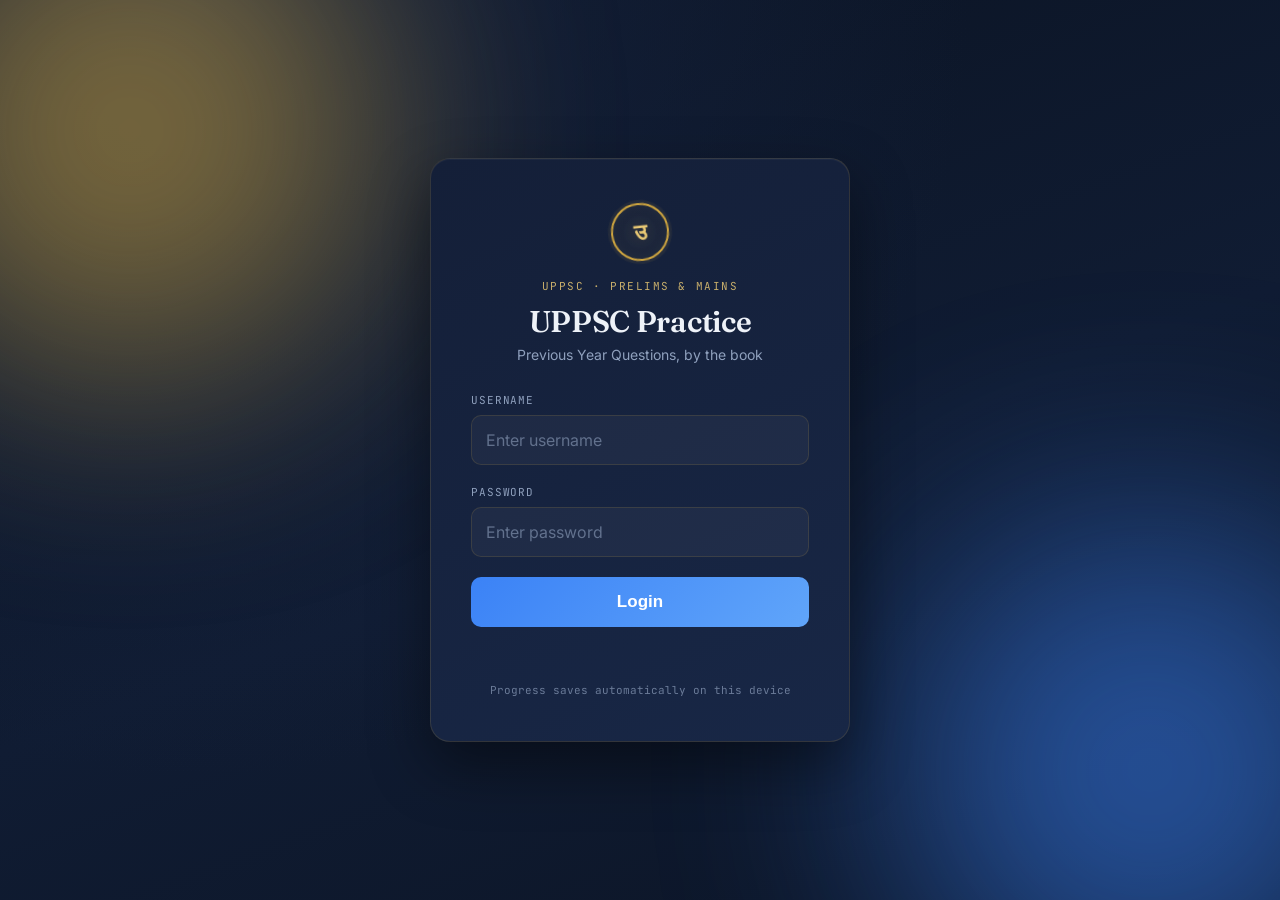
<file: index.html>
<!DOCTYPE html>
<html lang="en">

<head>

<meta charset="UTF-8">

<meta name="viewport"
content="width=device-width, initial-scale=1.0">

<title>UPPSC Practice</title>

<link rel="preconnect" href="https://fonts.googleapis.com">
<link rel="preconnect" href="https://fonts.gstatic.com" crossorigin>
<link href="https://fonts.googleapis.com/css2?family=Fraunces:opsz,wght@9..144,500;9..144,600;9..144,700&family=Inter:wght@400;500;600;700&family=JetBrains+Mono:wght@500;700&display=swap" rel="stylesheet">

<link rel="stylesheet" href="css/login.css">

</head>

<body>

<div class="background">

<div class="blob blob1"></div>

<div class="blob blob2"></div>

</div>

<div class="login-card" data-tilt>

<div class="seal">उ</div>

<span class="eyebrow">UPPSC · Prelims &amp; Mains</span>

<h1>UPPSC Practice</h1>

<p>

Previous Year Questions, by the book

</p>


<form id="loginForm">

<div class="input-group">

<label>

Username

</label>

<input

type="text"

id="username"

placeholder="Enter username"

required>

</div>

<div class="input-group">

<label>

Password

</label>

<input

type="password"

id="password"

placeholder="Enter password"

required>

</div>

<button>

Login

</button>

</form>

<div id="message"></div>

<p class="footnote">Progress saves automatically on this device</p>

</div>

<script src="js/auth.js"></script>

<script>
// Lightweight 3D tilt on the login card — cursor-driven, CSS transforms only.
(function(){
  var card = document.querySelector("[data-tilt]");
  if(!card) return;

  var supportsHover = window.matchMedia("(hover: hover) and (pointer: fine)").matches;
  var prefersReducedMotion = window.matchMedia("(prefers-reduced-motion: reduce)").matches;
  if(!supportsHover || prefersReducedMotion) return;

  card.addEventListener("mousemove", function(e){
    var rect = card.getBoundingClientRect();
    var px = (e.clientX - rect.left) / rect.width - 0.5;
    var py = (e.clientY - rect.top) / rect.height - 0.5;
    card.style.transform =
      "perspective(900px) rotateX(" + (-py * 5).toFixed(2) + "deg) rotateY(" + (px * 5).toFixed(2) + "deg)";
  });
  card.addEventListener("mouseleave", function(){
    card.style.transform = "";
  });
})();
</script>

</body>

</html>
</file>
<file: css/login.css>
*{
margin:0;
padding:0;
box-sizing:border-box;
}

:root{
--bg-deep:#0a1220;
--bg-mid:#101c33;
--surface:#141f38;
--surface-2:#182746;
--border-hairline:rgba(205,164,63,.16);
--ink:#eef2f8;
--ink-muted:#8fa0bd;
--gold:#cda43f;
--gold-soft:#e8c874;
--blue:#3b82f6;
--red:#ef4444;
--font-display:"Fraunces",serif;
--font-body:"Inter","Segoe UI",sans-serif;
--font-mono:"JetBrains Mono",monospace;
}

body{

font-family:var(--font-body);

height:100vh;

display:flex;

justify-content:center;

align-items:center;

background:
radial-gradient(circle at 15% 0%, #16233f 0%, transparent 55%),
linear-gradient(160deg,var(--bg-deep),var(--bg-mid) 55%,#0c1526);

overflow:hidden;

color:var(--ink);

padding:20px;

}

.background{

position:fixed;

inset:0;

overflow:hidden;

}

.blob{

position:absolute;

width:500px;

height:500px;

border-radius:50%;

filter:blur(120px);

opacity:.55;

animation:float 12s infinite alternate;

}

.blob1{

background:var(--gold);

top:-120px;

left:-120px;

}

.blob2{

background:var(--blue);

right:-120px;

bottom:-120px;

animation-delay:3s;

}

.login-card{

width:420px;

max-width:100%;

background:linear-gradient(155deg,var(--surface),var(--surface-2));

border:1px solid var(--border-hairline);

padding:44px 40px;

border-radius:20px;

color:var(--ink);

box-shadow:0 24px 60px rgba(0,0,0,.45), inset 0 1px 0 rgba(255,255,255,.04);

animation:appear .7s ease;

position:relative;

transform-style:preserve-3d;

transition:transform .15s ease;

will-change:transform;

}

.seal{

width:58px;

height:58px;

margin:0 auto 18px;

border-radius:50%;

border:2px solid var(--gold);

color:var(--gold-soft);

display:flex;

align-items:center;

justify-content:center;

font-family:var(--font-display);

font-size:22px;

font-weight:600;

transform:rotate(-6deg);

box-shadow:0 0 0 3px rgba(205,164,63,.08), inset 0 0 12px rgba(205,164,63,.12);

background:radial-gradient(circle,rgba(205,164,63,.1),transparent 70%);

animation:bounce 3s ease-in-out infinite;

}

.eyebrow{

display:block;

text-align:center;

font-family:var(--font-mono);

font-size:11px;

letter-spacing:.14em;

text-transform:uppercase;

color:var(--gold-soft);

opacity:.85;

margin-bottom:10px;

}

h1{

font-family:var(--font-display);

font-weight:600;

text-align:center;

margin-bottom:6px;

font-size:30px;

letter-spacing:-.01em;

}

p{

text-align:center;

color:var(--ink-muted);

margin-bottom:30px;

font-size:14px;

}

.input-group{

margin-bottom:20px;

}

label{

display:block;

margin-bottom:8px;

font-family:var(--font-mono);

font-size:11px;

letter-spacing:.08em;

text-transform:uppercase;

color:var(--ink-muted);

}

input{

width:100%;

padding:14px;

border:1px solid var(--border-hairline);

border-radius:10px;

font-size:16px;

font-family:var(--font-body);

background:rgba(255,255,255,.04);

color:var(--ink);

transition:.25s ease;

}

input::placeholder{

color:var(--ink-muted);

opacity:.6;

}

input:focus{

outline:none;

border-color:var(--gold);

background:rgba(205,164,63,.06);

box-shadow:0 0 0 3px rgba(205,164,63,.12);

}

button{

width:100%;

padding:15px;

border:none;

border-radius:10px;

background:linear-gradient(135deg,var(--blue),#60a5fa);

color:white;

font-size:17px;

font-weight:600;

cursor:pointer;

transition:.25s ease;

min-height:48px;

}

button:hover{

transform:translateY(-3px);

box-shadow:0 12px 28px rgba(59,130,246,.35);

}

button:active{

transform:translateY(-1px) scale(.99);

}

#message{

margin-top:20px;

text-align:center;

font-size:14px;

color:var(--red);

min-height:1em;

}

.footnote{

margin-top:22px;

margin-bottom:0;

font-family:var(--font-mono);

font-size:11px;

color:var(--ink-muted);

opacity:.7;

}

@keyframes appear{

from{

opacity:0;

transform:translateY(40px);

}

to{

opacity:1;

transform:none;

}

}

@keyframes bounce{

50%{

transform:rotate(-6deg) translateY(-6px);

}

}

@keyframes float{

from{

transform:translateY(-40px);

}

to{

transform:translateY(40px);

}

}

@media (prefers-reduced-motion:reduce){

.login-card,.seal,.blob{animation:none;}

.login-card{transition:none;}

}

@media (max-width:480px){

.login-card{

padding:34px 26px;

}

}
</file>
<file: css/dashboard.css>
img{
max-width:100%;
height:auto;
}

button{
max-width:100%;
}

*{
margin:0;
padding:0;
box-sizing:border-box;
}

:root{
--bg-deep:#0a1220;
--bg-mid:#101c33;
--surface:#141f38;
--surface-2:#182746;
--border-hairline:rgba(205,164,63,.16);
--ink:#eef2f8;
--ink-muted:#8fa0bd;
--gold:#cda43f;
--gold-soft:#e8c874;
--blue:#3b82f6;
--green:#34d399;
--red:#ef4444;
--font-display:"Fraunces",serif;
--font-body:"Inter","Segoe UI",sans-serif;
--font-mono:"JetBrains Mono",monospace;
}

body{
background:
radial-gradient(circle at 15% 0%, #16233f 0%, transparent 55%),
linear-gradient(160deg,var(--bg-deep),var(--bg-mid) 55%,#0c1526);
font-family:var(--font-body);
padding:35px;
color:var(--ink);
min-height:100vh;
}

.container{
max-width:1200px;
margin:auto;
}

.eyebrow{
display:inline-block;
font-family:var(--font-mono);
font-size:11px;
letter-spacing:.14em;
text-transform:uppercase;
color:var(--gold-soft);
opacity:.85;
}

header{
display:flex;
justify-content:space-between;
align-items:center;
margin-bottom:40px;
gap:20px;
}

header h1{
font-family:var(--font-display);
font-weight:600;
font-size:clamp(28px,5vw,42px);
margin-top:6px;
letter-spacing:-.01em;
}

header p{
color:var(--ink-muted);
margin-top:6px;
font-size:14px;
}

#logoutBtn{
padding:12px 22px;
border:1px solid rgba(239,68,68,.35);
border-radius:12px;
background:rgba(239,68,68,.12);
color:#fca5a5;
cursor:pointer;
font-size:15px;
font-weight:600;
transition:.25s ease;
min-height:48px;
}

#logoutBtn:hover{
background:var(--red);
color:white;
transform:translateY(-2px);
}

/* ===== Card base / glass + 3D tilt support ===== */

.cards{
display:grid;
grid-template-columns:repeat(auto-fit,minmax(240px,1fr));
gap:20px;
margin-bottom:44px;
}

.card,
.subjectCard{
overflow:hidden;
position:relative;
}

.card{
background:linear-gradient(155deg,var(--surface),var(--surface-2));
border:1px solid var(--border-hairline);
border-radius:18px;
padding:26px;
box-shadow:0 18px 40px rgba(0,0,0,.35), inset 0 1px 0 rgba(255,255,255,.04);
transition:transform .15s ease, box-shadow .3s ease;
transform-style:preserve-3d;
will-change:transform;
animation:riseIn .5s ease backwards;
}

.card:hover{
box-shadow:0 26px 55px rgba(0,0,0,.45), inset 0 1px 0 rgba(255,255,255,.06);
}

.big{
grid-column:span 2;
}

.stat{
display:flex;
flex-direction:column;
justify-content:center;
gap:10px;
}

/* ===== Ledger-style numbers ===== */

.ledgerBig{
font-family:var(--font-mono);
font-variant-numeric:tabular-nums;
font-weight:700;
font-size:clamp(30px,4vw,40px);
color:var(--ink);
margin-top:4px;
}

.ledgerSub{
font-family:var(--font-mono);
font-size:13px;
color:var(--ink-muted);
font-variant-numeric:tabular-nums;
border-top:1px dashed var(--border-hairline);
padding-top:8px;
margin-top:4px;
}

/* ===== Hero radial gauge ===== */

.hero{
display:flex;
align-items:center;
justify-content:space-between;
gap:24px;
flex-wrap:wrap;
}

.heroLeft{
display:flex;
flex-direction:column;
gap:4px;
}

.heroGauge{
position:relative;
width:150px;
height:150px;
flex-shrink:0;
}

.gaugeSvg{
width:100%;
height:100%;
transform:rotate(-90deg);
}

.gaugeTrack{
fill:none;
stroke:rgba(255,255,255,.06);
stroke-width:14;
}

.gaugeFill{
fill:none;
stroke:url(#gaugeGrad);
stroke-width:14;
stroke-linecap:round;
stroke-dasharray:590.6;
stroke-dashoffset:590.6;
transition:stroke-dashoffset 1.4s cubic-bezier(.3,.9,.3,1);
}

.gaugeCenter{
position:absolute;
inset:0;
display:flex;
flex-direction:column;
align-items:center;
justify-content:center;
text-align:center;
}

.gaugeCenter span{
font-family:var(--font-mono);
font-weight:700;
font-size:26px;
}

.gaugeCenter small{
font-size:11px;
color:var(--ink-muted);
letter-spacing:.05em;
margin-top:2px;
}

.sectionTitle{
margin-bottom:20px;
font-family:var(--font-display);
font-weight:600;
font-size:22px;
}

/* ===== Subject seal cards ===== */

.subjects{
display:grid;
grid-template-columns:repeat(auto-fit,minmax(280px,1fr));
gap:20px;
}

.subjectCard{
background:linear-gradient(160deg,var(--surface),var(--surface-2));
padding:25px;
border-radius:20px;
border:1px solid var(--border-hairline);
box-shadow:0 16px 40px rgba(0,0,0,.4);
transition:transform .15s ease, box-shadow .3s ease;
transform-style:preserve-3d;
will-change:transform;
animation:riseIn .5s ease backwards;
}

.subjectCard:hover{
box-shadow:0 26px 55px rgba(0,0,0,.5);
}

.subjectHead{
display:flex;
align-items:center;
gap:16px;
}

.subjectHead h3{
font-family:var(--font-display);
font-weight:600;
font-size:19px;
}

.subjectTotal{
font-family:var(--font-mono);
font-size:12px;
color:var(--ink-muted);
margin-top:2px;
}

.seal{
width:52px;
height:52px;
flex-shrink:0;
border-radius:50%;
border:2px solid var(--gold);
color:var(--gold-soft);
display:flex;
align-items:center;
justify-content:center;
font-family:var(--font-display);
font-size:17px;
font-weight:600;
transform:rotate(var(--seal-rotate,0deg));
box-shadow:0 0 0 3px rgba(205,164,63,.08), inset 0 0 12px rgba(205,164,63,.12);
background:radial-gradient(circle,rgba(205,164,63,.1),transparent 70%);
}

.miniProgress{
height:12px;
background:rgba(255,255,255,.06);
margin:18px 0 12px;
border-radius:20px;
overflow:hidden;
}

.miniProgress div{
height:100%;
background:linear-gradient(90deg,var(--gold),var(--green));
transition:width 1.4s cubic-bezier(.3,.9,.3,1);
width:0;
}

.subjectFooter{
display:flex;
justify-content:space-between;
align-items:baseline;
}

.progressText{
font-size:15px;
font-weight:600;
}

.ledgerFraction{
font-family:var(--font-mono);
font-size:12px;
color:var(--ink-muted);
}

.subjectCard button{
margin-top:18px;
width:100%;
padding:12px;
border:none;
border-radius:10px;
background:linear-gradient(135deg,var(--blue),#60a5fa);
color:white;
cursor:pointer;
font-size:16px;
font-weight:600;
min-height:48px;
transition:transform .2s ease, box-shadow .2s ease;
}

.subjectCard button:hover{
transform:translateY(-2px);
box-shadow:0 10px 24px rgba(59,130,246,.35);
}

.subjectCard button:active{
transform:translateY(0) scale(.98);
}

/* ===== Entrance animation ===== */

@keyframes riseIn{
from{opacity:0;transform:translateY(14px);}
to{opacity:1;transform:translateY(0);}
}

.cards .card:nth-child(1){animation-delay:.02s;}
.cards .card:nth-child(2){animation-delay:.08s;}
.cards .card:nth-child(3){animation-delay:.14s;}
.cards .card:nth-child(4){animation-delay:.2s;}
.subjects .subjectCard:nth-child(1){animation-delay:.1s;}
.subjects .subjectCard:nth-child(2){animation-delay:.16s;}
.subjects .subjectCard:nth-child(3){animation-delay:.22s;}
.subjects .subjectCard:nth-child(4){animation-delay:.28s;}
.subjects .subjectCard:nth-child(5){animation-delay:.34s;}
.subjects .subjectCard:nth-child(6){animation-delay:.4s;}

@media (prefers-reduced-motion:reduce){
.card,.subjectCard{animation:none;transition:none;}
.miniProgress div,.gaugeFill{transition:none;}
}

/* ==========================================
   Mobile Responsive Dashboard
   ========================================== */

@media (max-width: 768px){

body{
padding:18px;
}

.container{
width:100%;
}

header{
flex-direction:column;
align-items:flex-start;
gap:18px;
margin-bottom:25px;
}

header h1{
font-size:30px;
}

header p{
font-size:15px;
}

#logoutBtn{
width:100%;
}

.cards{
grid-template-columns:1fr;
gap:18px;
}

.big{
grid-column:span 1;
}

.hero{
flex-direction:column;
align-items:flex-start;
}

.subjects{
grid-template-columns:1fr;
gap:18px;
}

.subjectCard{
padding:20px;
}

.card{
padding:20px;
}

.subjectCard button{
margin-top:15px;
padding:14px;
font-size:16px;
}

.miniProgress{
height:10px;
}

}
</file>
<file: css/styles.css>
/* =========================================================
   UPPSC PYQ Practice — Styles
   Aesthetic: matches the dashboard's ledger/seal system —
   deep navy surfaces, gold stamp accents, blue for primary
   actions, monospace for meta/data, Fraunces for headings.
   "light"/"dark" toggle stays within this same family.
   ========================================================= */

@import url('https://fonts.googleapis.com/css2?family=Fraunces:opsz,wght@9..144,500;9..144,600;9..144,700&family=Inter:wght@400;500;600;700&family=JetBrains+Mono:wght@400;500;600;700&display=swap');

:root{
  --serif: 'Fraunces', Georgia, 'Times New Roman', serif;
  --sans: 'Inter', 'Segoe UI', sans-serif;
  --mono: 'JetBrains Mono', 'SFMono-Regular', Menlo, monospace;

  --bg: #eef1f8;
  --bg-alt: #e3e8f2;
  --paper: #ffffff;
  --ink: #16233f;
  --ink-faint: #6b7690;
  --border: #d7deec;
  --border-strong: #c3ccdf;

  --accent: #2563eb;
  --accent-ink: #ffffff;
  --gold: #b8892f;

  --correct: #1f9d6c;
  --correct-bg: #e2f5ec;
  --wrong: #dc2626;
  --wrong-bg: #fbe4e4;
  --disputed: #b8892f;
  --disputed-bg: #f6ecd8;

  --shadow: 0 12px 30px rgba(15,23,42,.10);
  --radius: 14px;
}

body[data-theme="dark"]{
  --bg: #0a1220;
  --bg-alt: #101c33;
  --paper: #141f38;
  --ink: #eef2f8;
  --ink-faint: #8fa0bd;
  --border: rgba(205,164,63,.16);
  --border-strong: rgba(205,164,63,.32);

  --accent: #3b82f6;
  --accent-ink: #ffffff;
  --gold: #cda43f;

  --correct: #34d399;
  --correct-bg: rgba(52,211,153,.12);
  --wrong: #f87171;
  --wrong-bg: rgba(248,113,113,.12);
  --disputed: #e8c874;
  --disputed-bg: rgba(232,200,116,.12);

  --shadow: 0 18px 40px rgba(0,0,0,.4);
}

*{ box-sizing: border-box; }
html, body{ height: 100%; }
body{
  margin: 0;
  background: var(--bg);
  color: var(--ink);
  font-family: var(--sans);
  font-size: 15px;
  line-height: 1.55;
  background-image:
    radial-gradient(circle at 8% 8%, rgba(37,99,235,.05), transparent 45%),
    radial-gradient(circle at 92% 88%, rgba(184,137,47,.05), transparent 40%);
  -webkit-font-smoothing: antialiased;
  transition: background-color .25s ease, color .25s ease;
}
body[data-theme="dark"]{
  background-image:
    radial-gradient(circle at 15% 0%, #16233f 0%, transparent 55%),
    radial-gradient(circle at 92% 88%, rgba(205,164,63,.05), transparent 40%);
}

::selection{ background: var(--gold); color: var(--accent-ink); }

button, input{ font-family: inherit; color: inherit; }

*:focus-visible{
  outline: 2px solid var(--gold);
  outline-offset: 2px;
}

@media (prefers-reduced-motion: reduce){
  *{ animation-duration: .001ms !important; transition-duration: .001ms !important; }
}

a{ color: var(--accent); }

/* ---------- Layout ---------- */
.app{
  display: grid;
  grid-template-columns: 320px 1fr;
  min-height: 100vh;
}

.sidebar{
  background: var(--bg-alt);
  border-right: 1px solid var(--border);
  display: flex;
  flex-direction: column;
  height: 100vh;
  position: sticky;
  top: 0;
  overflow: hidden;
}

.main{
  min-width: 0;
  display: flex;
  flex-direction: column;
}

/* ---------- Brand ---------- */
.brand{
  padding: 22px 20px 16px;
  border-bottom: 1px solid var(--border);
}
.brand-row{
  display: flex;
  align-items: center;
  gap: 14px;
}
.seal{
  width: 46px;
  height: 46px;
  flex: 0 0 auto;
  border-radius: 50%;
  border: 2px solid var(--gold);
  display: flex;
  align-items: center;
  justify-content: center;
  font-family: var(--serif);
  font-weight: 600;
  font-size: 18px;
  color: var(--gold);
  background:
    repeating-conic-gradient(from 0deg, rgba(205,164,63,.12) 0deg 6deg, transparent 6deg 30deg);
  box-shadow: inset 0 0 0 1px rgba(205,164,63,.25);
}
.brand h1{
  margin: 0;
  font-family: var(--serif);
  font-size: 18px;
  font-weight: 700;
  letter-spacing: .2px;
}
.brand p{
  margin: 3px 0 0;
  font-family: var(--mono);
  font-size: 11px;
  letter-spacing: .5px;
  text-transform: uppercase;
  color: var(--ink-faint);
}

/* ---------- Sidebar search / progress ---------- */
.sidebar-search{
  padding: 14px 20px 0;
}
.sidebar-search input{
  width: 100%;
  padding: 9px 12px;
  background: var(--paper);
  border: 1px solid var(--border);
  border-radius: var(--radius);
  font-size: 13px;
  color: var(--ink);
}
.sidebar-search input::placeholder{ color: var(--ink-faint); }
.sidebar-search input:focus{ border-color: var(--gold); }

.sidebar-progress{
  padding: 14px 20px;
}
.sp-top{
  display: flex;
  justify-content: space-between;
  font-family: var(--mono);
  font-size: 11px;
  color: var(--ink-faint);
  margin-bottom: 6px;
  letter-spacing: .3px;
}
.sp-bar{
  height: 5px;
  border-radius: 3px;
  background: var(--border);
  overflow: hidden;
}
.sp-bar-fill{
  height: 100%;
  background: linear-gradient(90deg, var(--gold), var(--accent));
  transition: width .3s ease;
}

/* ---------- Chapter list ---------- */
.chapter-list{
  flex: 1;
  overflow-y: auto;
  padding: 6px 10px 24px;
}
.chapter-item{ margin-bottom: 2px; }

.chapter-head{
  width: 100%;
  display: flex;
  align-items: center;
  gap: 8px;
  padding: 8px 10px;
  background: transparent;
  border: none;
  border-radius: var(--radius);
  cursor: pointer;
  text-align: left;
  font-size: 12.5px;
  color: var(--ink);
}
.chapter-head:hover{ background: rgba(59,130,246,.10); }
.chapter-head.active{ background: rgba(59,130,246,.16); }
.chapter-head .num{
  font-family: var(--mono);
  font-size: 10.5px;
  color: var(--ink-faint);
  flex: 0 0 auto;
}
.chapter-head .name{
  flex: 1;
  overflow: hidden;
  text-overflow: ellipsis;
  white-space: nowrap;
}
.chapter-head .count{
  font-family: var(--mono);
  font-size: 10px;
  color: var(--ink-faint);
  background: var(--border);
  border-radius: 8px;
  padding: 1px 6px;
  flex: 0 0 auto;
}
.chapter-head .chev{
  flex: 0 0 auto;
  font-size: 10px;
  color: var(--ink-faint);
  transition: transform .15s ease;
}
.chapter-head.open .chev{ transform: rotate(90deg); }

.qgrid{
  display: none;
  flex-wrap: wrap;
  gap: 5px;
  padding: 8px 10px 12px 32px;
}
.qgrid.open{ display: flex; }

.qchip{
  width: 26px;
  height: 22px;
  display: flex;
  align-items: center;
  justify-content: center;
  font-family: var(--mono);
  font-size: 10px;
  border: 1px solid var(--border);
  border-radius: 3px;
  color: var(--ink-faint);
  background: var(--paper);
  cursor: pointer;
  position: relative;
}
.qchip:hover{ border-color: var(--gold); color: var(--ink); }
.qchip.correct{ background: var(--correct-bg); border-color: var(--correct); color: var(--correct); }
.qchip.wrong{ background: var(--wrong-bg); border-color: var(--wrong); color: var(--wrong); }
.qchip.current{ outline: 2px solid var(--gold); outline-offset: 1px; }
.qchip.bookmarked::after{
  content: "";
  position: absolute;
  top: -3px; right: -3px;
  width: 6px; height: 6px;
  border-radius: 50%;
  background: var(--gold);
}

/* ---------- Topbar ---------- */
.topbar{
  display: flex;
  align-items: center;
  gap: 14px;
  padding: 14px 24px;
  border-bottom: 1px solid var(--border);
  background: var(--paper);
  position: sticky;
  top: 0;
  z-index: 5;
}
.menu-btn{ display: none; }
.topbar-title{ flex: 1; min-width: 0; }
.crumb{
  font-family: var(--mono);
  font-size: 10.5px;
  color: var(--ink-faint);
  letter-spacing: .3px;
  text-transform: uppercase;
  white-space: nowrap;
  overflow: hidden;
  text-overflow: ellipsis;
}
.topbar-title h2{
  margin: 2px 0 0;
  font-family: var(--serif);
  font-size: 17px;
  font-weight: 600;
  white-space: nowrap;
  overflow: hidden;
  text-overflow: ellipsis;
}
.topbar-actions{
  display: flex;
  align-items: center;
  gap: 8px;
  flex: 0 0 auto;
}
.icon-btn{
  width: 34px;
  height: 34px;
  display: flex;
  align-items: center;
  justify-content: center;
  background: transparent;
  border: 1px solid var(--border);
  border-radius: var(--radius);
  cursor: pointer;
  font-size: 15px;
}
.icon-btn:hover{ border-color: var(--gold); background: rgba(205,164,63,.10); }

.stat-pill{
  font-family: var(--mono);
  font-size: 11.5px;
  border: 1px solid var(--border);
  border-radius: 14px;
  padding: 6px 12px;
  color: var(--ink-faint);
  white-space: nowrap;
}
.stat-pill b{ color: var(--ink); font-weight: 600; }

/* ---------- Question card ---------- */
.qwrap{
  flex: 1;
  display: flex;
  justify-content: center;
  padding: 28px 24px 60px;
}
.qcard{
  width: 100%;
  max-width: 720px;
  background: linear-gradient(155deg, var(--paper), var(--bg-alt));
  border: 1px solid var(--border);
  border-radius: 18px;
  box-shadow: var(--shadow);
  padding: 28px 30px 26px;
}

.qmeta{
  display: flex;
  align-items: center;
  flex-wrap: wrap;
  gap: 8px;
  margin-bottom: 14px;
}
.badge{
  font-family: var(--mono);
  font-size: 10.5px;
  letter-spacing: .3px;
  padding: 3px 9px;
  border-radius: 11px;
  border: 1px solid var(--border-strong);
  color: var(--ink-faint);
  background: var(--bg-alt);
}
.badge.source{ color: var(--accent); border-color: var(--accent); }
.bookmark-btn{
  margin-left: auto;
  border: none;
  background: transparent;
  font-size: 20px;
  line-height: 1;
  cursor: pointer;
  color: var(--ink-faint);
}
.bookmark-btn.active,
.bookmark-btn:hover{ color: var(--gold); }

.qstem{
  margin: 0 0 20px;
  font-family: var(--serif);
  font-size: 19px;
  font-weight: 600;
  line-height: 1.45;
  color: var(--ink);
}

.options{
  display: flex;
  flex-direction: column;
  gap: 10px;
  margin-bottom: 6px;
}
.option{
  display: flex;
  align-items: flex-start;
  gap: 12px;
  text-align: left;
  padding: 12px 14px;
  background: var(--bg);
  border: 1px solid var(--border);
  border-radius: var(--radius);
  cursor: pointer;
  font-size: 14.5px;
  color: var(--ink);
}
.option:hover:not(.locked){ border-color: var(--gold); background: rgba(205,164,63,.06); }
.option .key{
  font-family: var(--mono);
  font-weight: 700;
  font-size: 12px;
  width: 20px;
  height: 20px;
  flex: 0 0 auto;
  display: flex;
  align-items: center;
  justify-content: center;
  border: 1px solid var(--border-strong);
  border-radius: 50%;
  color: var(--ink-faint);
}
.option.locked{ cursor: default; }
.option.is-correct{
  background: var(--correct-bg);
  border-color: var(--correct);
}
.option.is-correct .key{ border-color: var(--correct); color: var(--correct); }
.option.is-wrong{
  background: var(--wrong-bg);
  border-color: var(--wrong);
}
.option.is-wrong .key{ border-color: var(--wrong); color: var(--wrong); }
.option.faded{ opacity: .55; }
.option.selected{
  border-color: var(--gold);
  background: rgba(205,164,63,.08);
}
.option.selected .key{ border-color: var(--gold); color: var(--gold); }

/* ---------- Result banner ---------- */
.result-banner{
  display: flex;
  align-items: center;
  gap: 12px;
  margin: 18px 0 4px;
  padding: 12px 14px;
  border-radius: var(--radius);
  border: 1px solid var(--border);
}
.result-banner.correct{ background: var(--correct-bg); border-color: var(--correct); }
.result-banner.wrong{ background: var(--wrong-bg); border-color: var(--wrong); }
.result-banner.disputed{ background: var(--disputed-bg); border-color: var(--disputed); }
.seal-stamp{
  width: 30px; height: 30px;
  flex: 0 0 auto;
  border-radius: 50%;
  border: 2px solid currentColor;
  display: flex;
  align-items: center;
  justify-content: center;
  font-weight: 700;
  font-size: 14px;
}
.result-banner.correct .seal-stamp{ color: var(--correct); }
.result-banner.wrong .seal-stamp{ color: var(--wrong); }
.result-banner.disputed .seal-stamp{ color: var(--disputed); }
.result-text b{ display: block; font-size: 13.5px; margin-bottom: 1px; }
.result-text{ font-size: 13px; color: var(--ink-faint); }

/* ---------- Explanation / bonus panels ---------- */
.panel{
  margin-top: 16px;
  padding: 14px 16px;
  background: var(--bg-alt);
  border: 1px solid var(--border);
  border-left: 3px solid var(--accent);
  border-radius: var(--radius);
}
.panel.bonus{ border-left-color: var(--gold); }
.panel h4{
  margin: 0 0 6px;
  font-family: var(--mono);
  font-size: 11px;
  text-transform: uppercase;
  letter-spacing: .5px;
  color: var(--ink-faint);
  font-weight: 600;
}
.panel p{
  margin: 0;
  font-size: 14px;
  line-height: 1.6;
  color: var(--ink);
}

/* ---------- Actions / nav ---------- */
.actions-row{ margin-top: 16px; }
.nav-row{
  display: flex;
  gap: 10px;
  margin-top: 18px;
  padding-top: 16px;
  border-top: 1px dashed var(--border);
}
.nav-row .btn{ flex: 1; }

.btn{
  padding: 10px 16px;
  border: 1px solid var(--border-strong);
  background: var(--paper);
  border-radius: var(--radius);
  cursor: pointer;
  font-size: 13px;
  font-weight: 600;
  color: var(--ink);
  font-family: var(--sans);
}
.btn:hover:not(:disabled){ border-color: var(--gold); }
.btn:disabled{ opacity: .4; cursor: not-allowed; }
.btn.primary{
  background: linear-gradient(135deg, var(--accent), #60a5fa);
  border-color: var(--accent);
  color: var(--accent-ink);
  width: 100%;
}
.btn.primary:hover{ opacity: .92; transform: translateY(-1px); }

.link-btn{
  background: none;
  border: none;
  color: var(--accent);
  text-decoration: underline;
  cursor: pointer;
  font-size: 13px;
  padding: 0;
}

/* ---------- Toast ---------- */
.toast{
  position: fixed;
  left: 50%;
  bottom: 26px;
  transform: translate(-50%, 20px);
  background: var(--ink);
  color: var(--bg);
  padding: 10px 18px;
  border-radius: 20px;
  font-size: 13px;
  opacity: 0;
  pointer-events: none;
  transition: opacity .25s ease, transform .25s ease;
  z-index: 100;
  box-shadow: var(--shadow);
}
.toast.show{ opacity: 1; transform: translate(-50%, 0); }

/* ---------- Modals ---------- */
.modal-overlay{
  position: fixed;
  inset: 0;
  background: rgba(20,16,8,.45);
  display: flex;
  align-items: center;
  justify-content: center;
  opacity: 0;
  pointer-events: none;
  transition: opacity .2s ease;
  z-index: 50;
  padding: 20px;
}
.modal-overlay.show{ opacity: 1; pointer-events: auto; }
.modal{
  position: relative;
  width: 100%;
  max-width: 520px;
  max-height: 85vh;
  overflow-y: auto;
  background: linear-gradient(155deg, var(--paper), var(--bg-alt));
  border: 1px solid var(--border);
  border-radius: 20px;
  box-shadow: var(--shadow);
  padding: 28px 26px;
}
.modal h3{ margin: 0 0 4px; font-family: var(--serif); font-size: 19px; font-weight: 700; }
.modal .sub{
  font-size: 12.5px;
  color: var(--ink-faint);
  margin-bottom: 18px;
  font-family: var(--mono);
}
.modal-close{
  position: absolute;
  top: 14px; right: 14px;
  width: 30px; height: 30px;
}

/* ---------- Stats modal ---------- */
.stat-grid{
  display: grid;
  grid-template-columns: repeat(3, 1fr);
  gap: 10px;
}
.stat-box{
  background: var(--bg-alt);
  border: 1px solid var(--border);
  border-radius: var(--radius);
  padding: 14px 10px;
  text-align: center;
}
.stat-box .n{ font-family: var(--mono); font-size: 20px; font-weight: 700; }
.stat-box .l{ font-size: 10.5px; color: var(--ink-faint); margin-top: 2px; text-transform: uppercase; letter-spacing: .3px; }

.chapter-bar-row{
  display: flex;
  align-items: center;
  gap: 10px;
  padding: 6px 0;
  font-size: 12px;
}
.chapter-bar-row .name{
  width: 150px;
  flex: 0 0 auto;
  overflow: hidden;
  text-overflow: ellipsis;
  white-space: nowrap;
  color: var(--ink-faint);
}
.chapter-bar-row .bar{
  flex: 1;
  height: 6px;
  background: var(--border);
  border-radius: 4px;
  overflow: hidden;
}
.chapter-bar-row .bar-fill{
  height: 100%;
  background: linear-gradient(90deg, var(--gold), var(--accent));
}
.chapter-bar-row .pct{
  font-family: var(--mono);
  font-size: 10.5px;
  color: var(--ink-faint);
  width: 48px;
  text-align: right;
  flex: 0 0 auto;
}

/* ---------- Settings modal ---------- */
.settings-row{
  display: flex;
  align-items: center;
  justify-content: space-between;
  gap: 16px;
  padding: 14px 0;
  border-top: 1px solid var(--border);
}
.settings-row:first-of-type{ border-top: none; }
.settings-row .label{ font-size: 14px; font-weight: 600; }
.settings-row .desc{ font-size: 12px; color: var(--ink-faint); margin-top: 2px; }

.switch{
  position: relative;
  display: inline-block;
  width: 40px;
  height: 22px;
  flex: 0 0 auto;
}
.switch input{ opacity: 0; width: 0; height: 0; }
.slider{
  position: absolute;
  cursor: pointer;
  inset: 0;
  background: var(--border-strong);
  border-radius: 22px;
  transition: background .2s ease;
}
.slider::before{
  content: "";
  position: absolute;
  width: 16px; height: 16px;
  left: 3px; top: 3px;
  background: var(--paper);
  border-radius: 50%;
  transition: transform .2s ease;
}
.switch input:checked + .slider{ background: var(--accent); }
.switch input:checked + .slider::before{ transform: translateX(18px); }

/* ---------- Search results / empty state ---------- */
.empty-state{
  text-align: center;
  padding: 30px 10px;
  color: var(--ink-faint);
  font-size: 13px;
}
.empty-state .icon{ font-size: 26px; margin-bottom: 8px; }

/* ---------- Responsive ---------- */
@media (max-width: 880px){
  .app{ grid-template-columns: 1fr; }
  .sidebar{
    position: fixed;
    left: 0; top: 0; bottom: 0;
    width: 300px;
    transform: translateX(-100%);
    transition: transform .25s ease;
    z-index: 60;
    box-shadow: var(--shadow);
  }
  .sidebar.open{ transform: translateX(0); }
  .menu-btn{ display: flex; }
  .qwrap{ padding: 18px 14px 50px; }
  .qcard{ padding: 20px 18px; }
  .stat-pill{ display: none; }
  .chapter-bar-row .name{ width: 90px; }
}

/* ===== Subject picker (front screen) ===== */
.subject-screen{
  position:relative; z-index:1;
  min-height:100vh;
  display:flex; align-items:center; justify-content:center;
  padding:40px 20px;
}
.subject-wrap{
  width:100%; max-width:640px;
  text-align:center;
}
.subject-mark{
  width:56px; height:56px; margin:0 auto 22px;
  border-radius:50%;
  background:var(--accent); color:var(--accent-ink);
  display:flex; align-items:center; justify-content:center;
  font-family:var(--serif); font-weight:700; font-size:22px;
  transform:rotate(-6deg);
  box-shadow:var(--shadow-lg);
}
.subject-wrap h1{
  font-family:var(--serif); font-weight:600; font-size:30px;
  margin:0 0 8px; color:var(--ink); letter-spacing:.2px;
}
.subject-tagline{
  font-family:var(--mono); font-size:12.5px; text-transform:uppercase;
  letter-spacing:.6px; color:var(--ink-faint); margin:0 0 36px;
}
.subject-grid{
  display:grid; grid-template-columns:1fr 1fr; gap:18px;
}
@media (max-width:600px){ .subject-grid{ grid-template-columns:1fr; } }

.subject-card{
  --card-accent:var(--accent-2);
  --card-accent-soft:var(--accent-2-soft);
  display:flex; flex-direction:column; align-items:flex-start; gap:6px;
  text-align:left; text-decoration:none;
  padding:26px 22px; border-radius:var(--radius);
  border:1.5px solid var(--border); background:var(--surface);
  box-shadow:var(--shadow);
  transition:transform .18s ease, border-color .18s ease, box-shadow .18s ease;
}
.subject-card:hover{
  transform:translateY(-3px);
  border-color:var(--card-accent);
  box-shadow:var(--shadow-lg);
}
.subject-seal{
  width:42px; height:42px; border-radius:50%;
  background:var(--card-accent-soft); color:var(--card-accent);
  display:flex; align-items:center; justify-content:center;
  font-family:var(--serif); font-weight:700; font-size:18px;
  margin-bottom:8px;
}
.subject-card h2{
  font-family:var(--serif); font-size:19px; font-weight:600; margin:0;
  color:var(--ink);
}
.subject-card p{
  font-size:13px; line-height:1.5; color:var(--ink-soft); margin:0;
}
.subject-cta{
  margin-top:10px;
  font-family:var(--mono); font-size:11.5px; text-transform:uppercase;
  letter-spacing:.4px; color:var(--card-accent); font-weight:600;
  transition:transform .18s ease;
}
.subject-card:hover .subject-cta{ transform:translateX(3px); }

/* ==========================
   Question Animation
========================== */

.qcard{

transition:
opacity .25s ease,
transform .25s ease;

}

.qcard.hide{

opacity:0;

transform:
translateX(-40px);

}

.qcard.show{

animation:
slideIn .25s ease;

}

@keyframes slideIn{

from{

opacity:0;

transform:
translateX(40px);

}

to{

opacity:1;

transform:none;

}

}
</file>
<file: css/subjects.css>
/* ===========================
   SUBJECTS PAGE
=========================== */

:root{

--bg:#f5f1e6;
--paper:#fffdf7;
--border:#d8cdb2;

--text:#2f2b20;
--muted:#746a57;

--gold:#a67c2d;
--gold-light:#d4b26a;

--green:#2e7d32;
--blue:#315efb;

--shadow:
0 12px 35px rgba(0,0,0,.08);

--radius:18px;

}

*{

margin:0;
padding:0;
box-sizing:border-box;

}

body{

font-family:
"Segoe UI",sans-serif;

background:var(--bg);

color:var(--text);

min-height:100vh;

overflow-x:hidden;

transition:
opacity .35s ease;
}

/* background */

.background{

position:fixed;

inset:0;

z-index:-1;

background:

radial-gradient(circle at top left,
rgba(166,124,45,.10),
transparent 40%),

radial-gradient(circle at bottom right,
rgba(49,94,251,.06),
transparent 35%);

}

/* container */

.container{

max-width:1300px;

margin:auto;

padding:45px;

}

/* header */

header{

display:flex;

justify-content:space-between;

align-items:center;

margin-bottom:45px;

}

header h1{

font-size:42px;

font-weight:700;

}

header p{

margin-top:8px;

color:var(--muted);

}

.headerButtons{

display:flex;

gap:15px;

}

.headerButtons button{

padding:12px 24px;

border:none;

border-radius:12px;

cursor:pointer;

font-size:15px;

transition:.25s;

}

#dashboardBtn{

background:white;

border:1px solid var(--border);

}

#logoutBtn{

background:#b83b3b;

color:white;

}

.headerButtons button:hover{

transform:translateY(-3px);

}

/* grid */

.subjects{

display:grid;

grid-template-columns:

repeat(auto-fit,minmax(300px,1fr));

gap:28px;

}

/* card */

.subjectCard{

background:var(--paper);

border:1px solid var(--border);

border-radius:var(--radius);

padding:26px;

box-shadow:var(--shadow);

transition:.30s;

cursor:pointer;

position:relative;

overflow:hidden;

animation:fadeUp .6s ease both;

animation:
cardIn .6s ease both;

}

.subjectCard:hover{

transform:

translateY(-8px);

box-shadow:

0 20px 45px rgba(0,0,0,.15);

}

.subjectCard:nth-child(1){

animation-delay:.1s;

}

.subjectCard:nth-child(2){

animation-delay:.2s;

}

.subjectCard:nth-child(3){

animation-delay:.3s;

}

.subjectCard:nth-child(4){

animation-delay:.4s;

}


.subjectCard::before{

content:"";

position:absolute;

left:0;

top:0;

height:5px;

width:100%;

background:

linear-gradient(

90deg,

var(--gold),

var(--gold-light)

);

}

/* top */

.subjectTop{

display:flex;

justify-content:space-between;

align-items:center;

margin-bottom:20px;

}

.subjectTop h2{

font-size:24px;

margin-bottom:6px;

}

.subjectTop p{

color:var(--muted);

font-size:14px;

}

/* progress circle */

.progressCircle{

width:72px;

height:72px;

border-radius:50%;

background:

linear-gradient(

135deg,

var(--gold),

var(--gold-light)

);

display:flex;

justify-content:center;

align-items:center;

color:white;

font-size:18px;

font-weight:bold;

box-shadow:

0 10px 20px rgba(166,124,45,.25);

}

/* progress */

.progressBar{

height:12px;

background:#ddd;

border-radius:20px;

overflow:hidden;

margin-bottom:22px;

}

.progressBar div{

height:100%;

width:0;

background:

linear-gradient(

90deg,

#4caf50,

#81c784

);

transition:width 1.5s ease;

}

/* bottom */

.bottom{

display:flex;

justify-content:space-between;

margin-bottom:25px;

font-size:15px;

color:var(--muted);

}

.bottom b{

display:block;

margin-top:6px;

font-size:19px;

color:var(--text);

}

/* button */

.subjectCard button{

width:100%;

padding:14px;

border:none;

border-radius:12px;

background:var(--blue);

color:white;

font-size:16px;

cursor:pointer;

transition:.25s;

}

.subjectCard button:hover{

transform:scale(1.03);

}

/* animation */

@keyframes fadeUp{

from{

opacity:0;

transform:

translateY(30px);

}

to{

opacity:1;

transform:none;

}

}


@keyframes cardIn{

from{

opacity:0;

transform:
translateY(40px);

}

to{

opacity:1;

transform:none;

}

}


/* responsive */

@media(max-width:900px){

.container{

padding:25px;

}

header{

flex-direction:column;

align-items:flex-start;

gap:20px;

}

.headerButtons{

width:100%;

}

.headerButtons button{

flex:1;

}

}

@media(max-width:600px){

.subjects{

grid-template-columns:1fr;

}

header h1{

font-size:32px;

}

.subjectTop h2{

font-size:21px;

}

}
</file>
